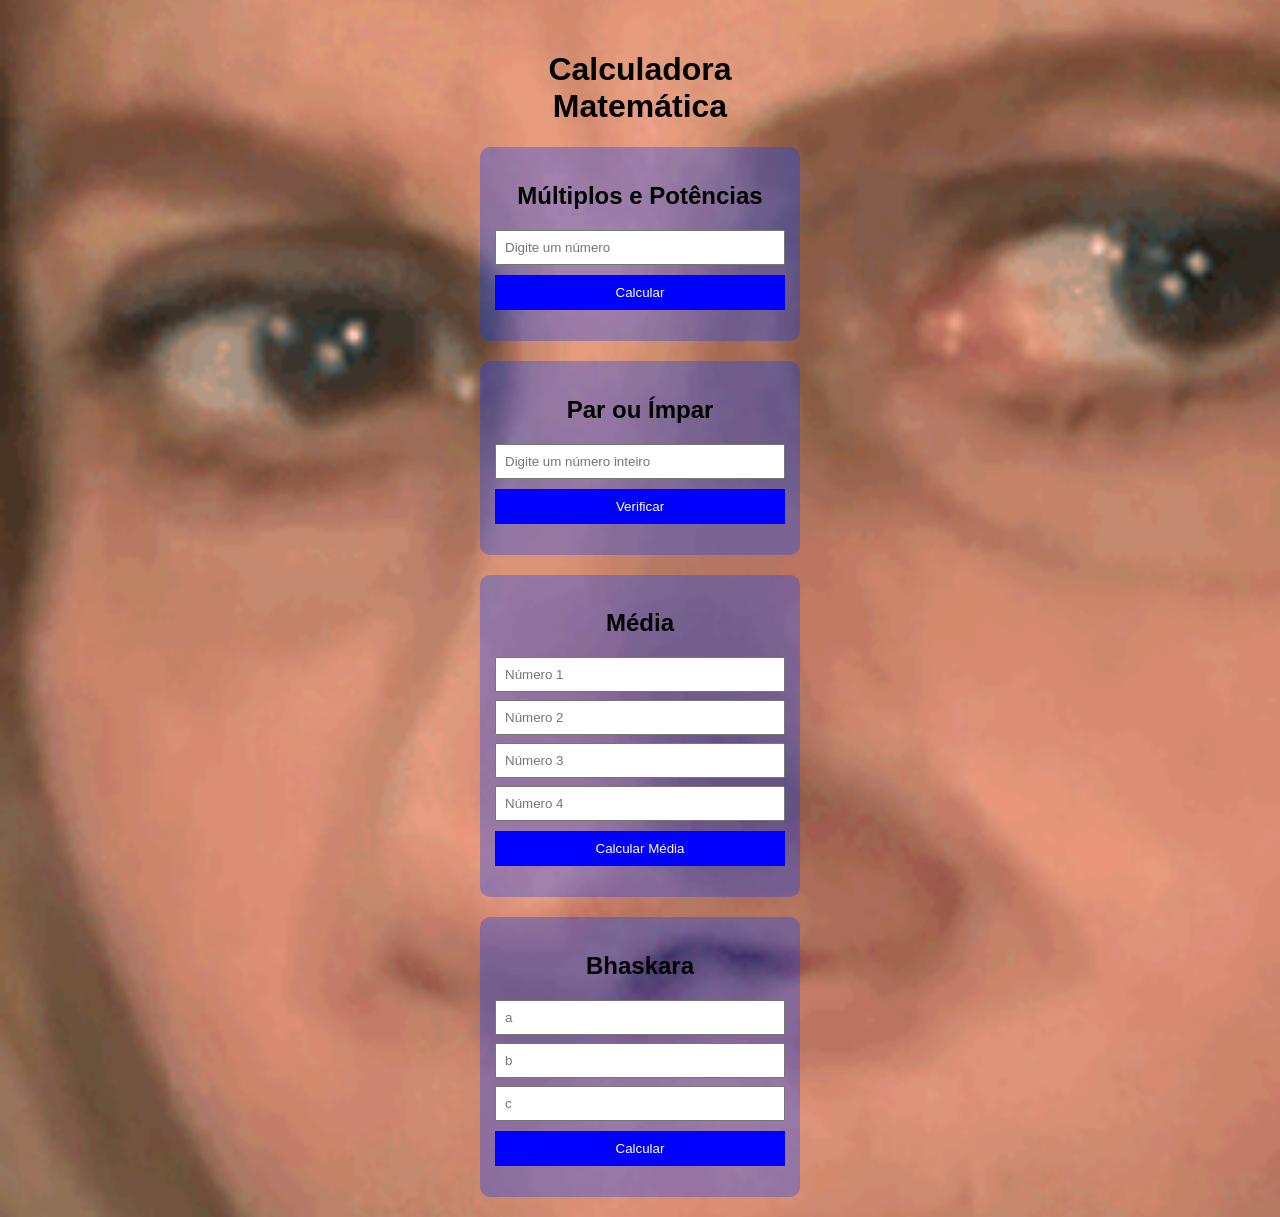
<file: Calculadora/index.html>
<!DOCTYPE html>
<html>
<head>
  <title>Calculadora Completa</title>
  <link rel="stylesheet" href="style.css">
</head>
<body>
  <div class="container">
    <h1>Calculadora Matemática</h1>

    <!-- MULTIPLOS E POTÊNCIAS -->
    <div class="box">
      <h2>Múltiplos e Potências</h2>

      <input type="number" id="num1" placeholder="Digite um número">
      <button onclick="calcularTudo()">Calcular</button>

      <p id="resultado1"></p>
    </div>

    <!-- PAR OU ÍMPAR -->
    <div class="box">
      <h2>Par ou Ímpar</h2>

      <input type="number" id="numPar" placeholder="Digite um número inteiro">
      <button onclick="verificar()">Verificar</button>

      <p id="resultado2"></p>
    </div>

    <!-- MÉDIA -->
    <div class="box">
      <h2>Média</h2>

      <input type="number" id="m1" placeholder="Número 1">
      <input type="number" id="m2" placeholder="Número 2">
      <input type="number" id="m3" placeholder="Número 3">
      <input type="number" id="m4" placeholder="Número 4">

      <button onclick="media()">Calcular Média</button>

      <p id="resultado3"></p>
    </div>

    <!-- BHASKARA -->
    <div class="box">
      <h2>Bhaskara</h2>

      <input type="number" id="a" placeholder="a">
      <input type="number" id="b" placeholder="b">
      <input type="number" id="c" placeholder="c">

      <button onclick="bhaskara()">Calcular</button>

      <p id="resultado4"></p>
    </div>

  </div>

  <script src="script.js"></script>
</body>
</html>
</file>
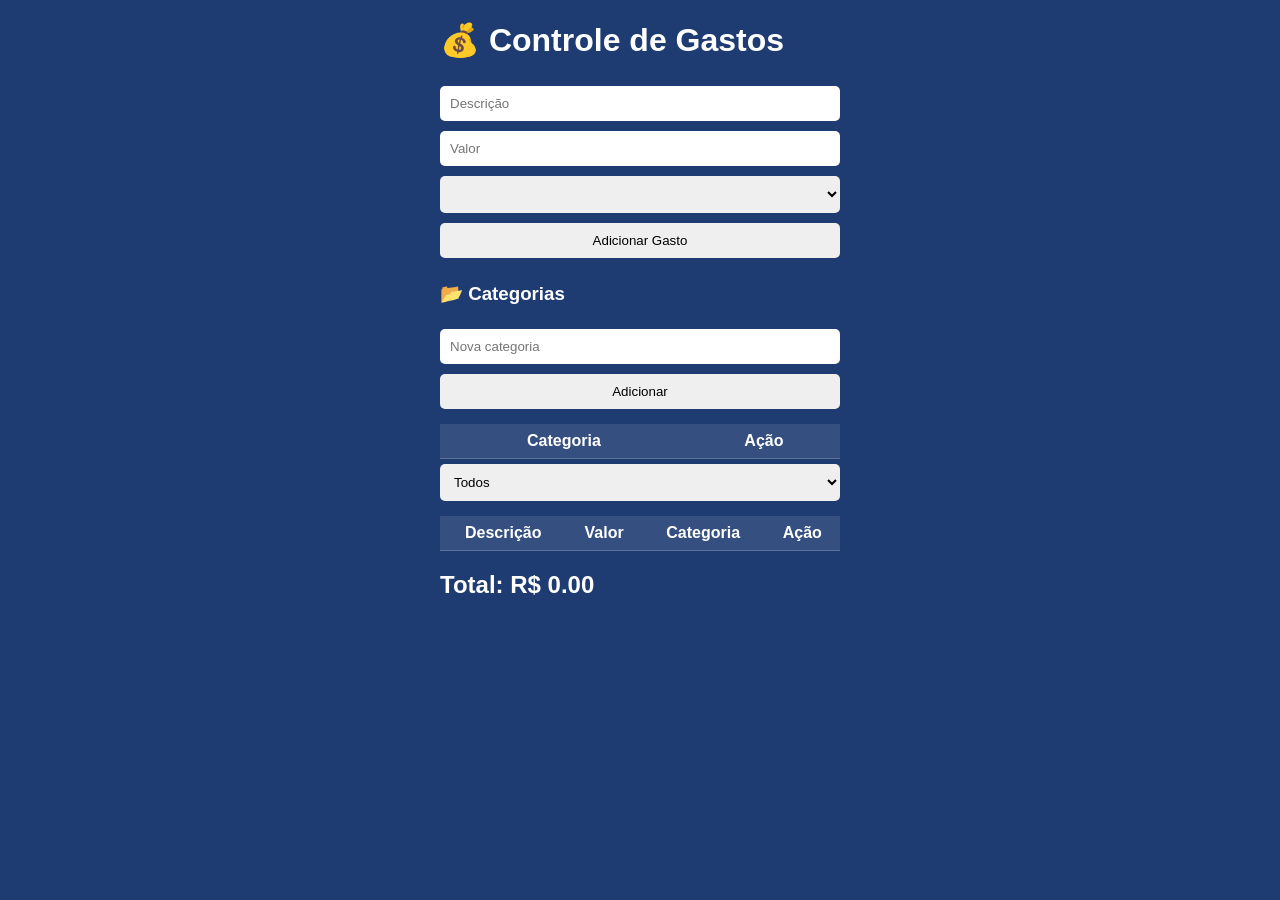
<file: Controle de Gastos Pessoais/index.html>
<!DOCTYPE html>
<html lang="pt-br">
<head>
  <meta charset="UTF-8">
  <title>Controle de Gastos</title>
  <link rel="stylesheet" href="styles.css">
</head>
<body>

<div class="container">
  <h1>💰 Controle de Gastos</h1>


  <form id="formGasto">
    <input type="text" id="descricao" placeholder="Descrição">
    <input type="number" id="valor" placeholder="Valor" step="0.01">

    <select id="categoria"></select>

    <button type="submit">Adicionar Gasto</button>
  </form>

  <div class="categoria-box">
    <h3>📂 Categorias</h3>

    <input type="text" id="novaCategoria" placeholder="Nova categoria">
    <button id="btnAddCategoria">Adicionar</button>

    <table id="tabelaCategorias">
      <thead>
        <tr>
          <th>Categoria</th>
          <th>Ação</th>
        </tr>
      </thead>
      <tbody></tbody>
    </table>
  </div>

  <select id="filtroCategoria"></select>

  <table id="tabelaGastos">
    <thead>
      <tr>
        <th>Descrição</th>
        <th>Valor</th>
        <th>Categoria</th>
        <th>Ação</th>
      </tr>
    </thead>
    <tbody></tbody>
  </table>

  <h2>Total: R$ <span id="total">0.00</span></h2>
</div>

<script src="script.js"></script>
</body>
</html>
</file>
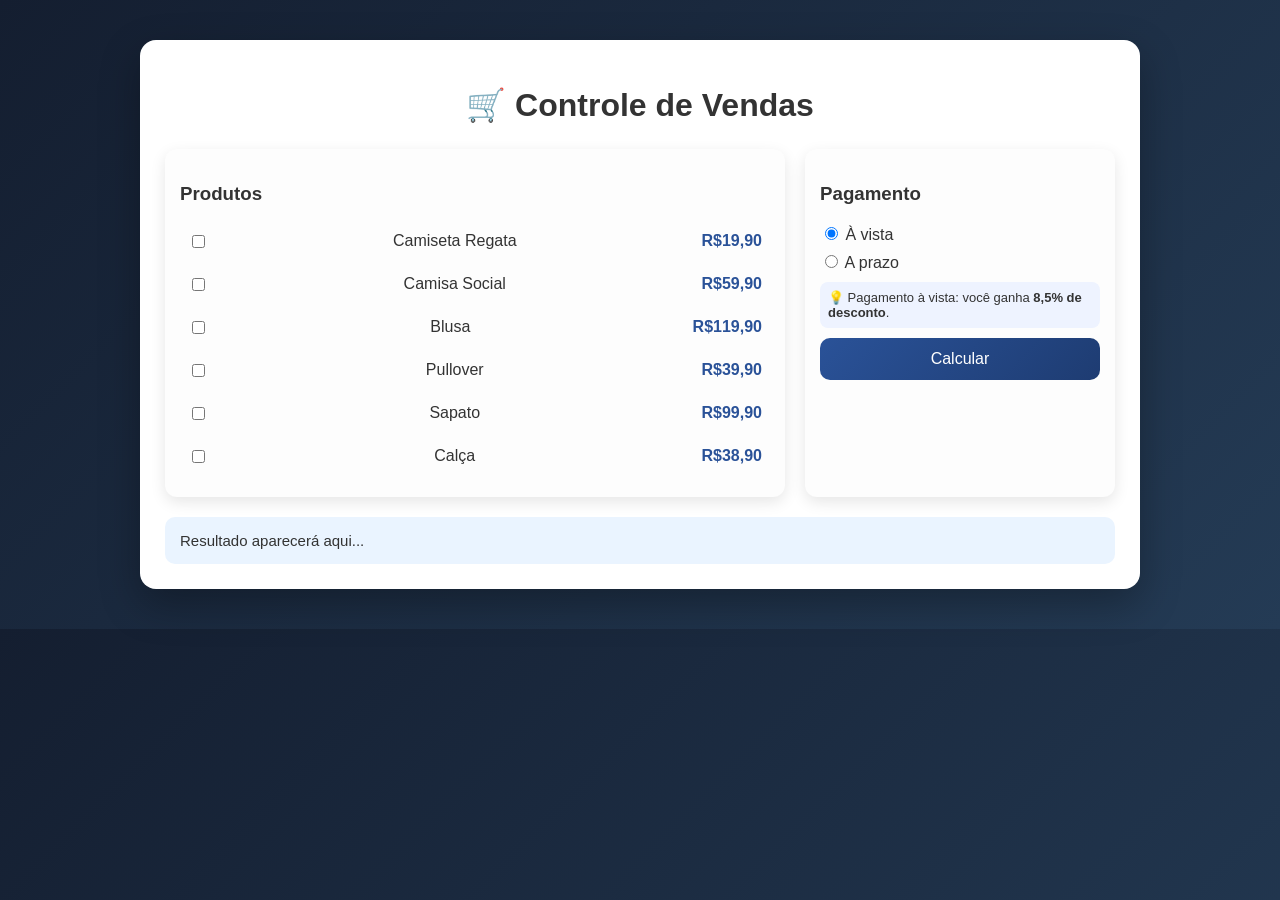
<file: Exercício Prático 2/index.html>
<!DOCTYPE html>
<html lang="pt-BR">
<head>
  <meta charset="UTF-8">
  <meta name="viewport" content="width=device-width, initial-scale=1.0">
  <title>Controle de Vendas</title>
  <link rel="stylesheet" href="styles.css">
</head>
<body>

<div class="container">
  <h1>🛒 Controle de Vendas</h1>

  <div class="grid">

    <div class="card produtos">
      <h3>Produtos</h3>
      <label><input type="checkbox" value="19.9"> Camiseta Regata <span>R$19,90</span></label>
      <label><input type="checkbox" value="59.9"> Camisa Social <span>R$59,90</span></label>
      <label><input type="checkbox" value="119.9"> Blusa <span>R$119,90</span></label>
      <label><input type="checkbox" value="39.9"> Pullover <span>R$39,90</span></label>
      <label><input type="checkbox" value="99.9"> Sapato <span>R$99,90</span></label>
      <label><input type="checkbox" value="38.9"> Calça <span>R$38,90</span></label>
    </div>

    <div class="card pagamento">
      <h3>Pagamento</h3>

      <label><input type="radio" name="pagamento" value="avista" checked onchange="atualizarUI()"> À vista</label>
      <label><input type="radio" name="pagamento" value="aprazo" onchange="atualizarUI()"> A prazo</label>

      <div id="infoPagamento" class="info"></div>

      <div id="parcelasBox">
        Parcelas:
        <select id="parcelas">
          <option value="2">2x</option>
          <option value="3">3x</option>
          <option value="4">4x</option>
          <option value="5">5x</option>
        </select>
      </div>

      <button onclick="calcular()">Calcular</button>
    </div>

  </div>

  <div class="resultado" id="resultado">
    Resultado aparecerá aqui...
  </div>
</div>

<script src="script.js"></script>
</body>
</html>
</file>
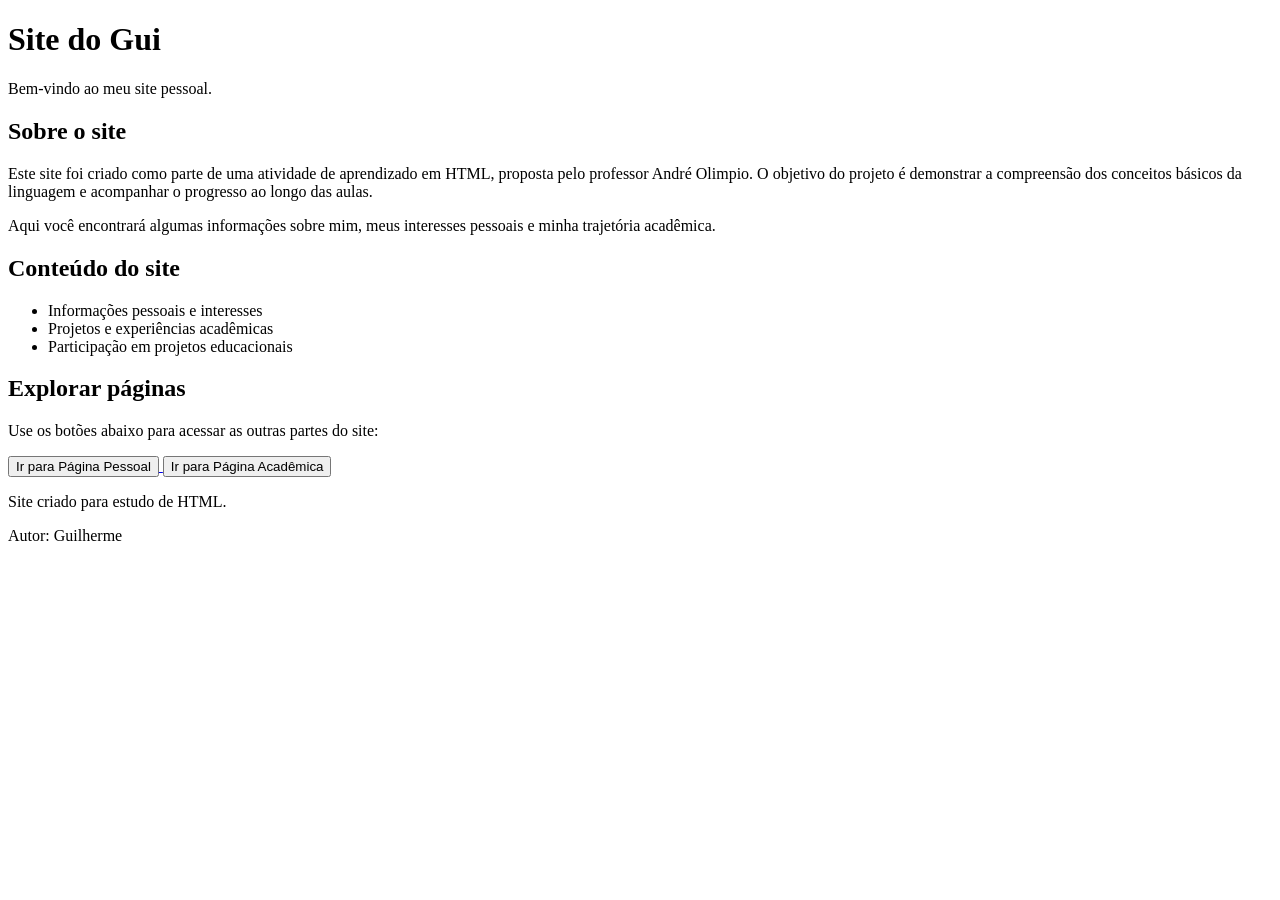
<file: PW3/index.html>
<!DOCTYPE html>
<html lang="pt-br">

<head>
    <meta charset="UTF-8">
    <meta name="viewport" content="width=device-width, initial-scale=1.0">
    <title>Projeto de PW</title>
</head>

<body>

    <header>

        <h1>Site do Gui</h1>
        <p>Bem-vindo ao meu site pessoal.</p>

    </header>

    <main>

        <section>

            <h2>Sobre o site</h2>

            <p>
                Este site foi criado como parte de uma atividade de aprendizado em HTML,
                proposta pelo professor André Olimpio. O objetivo do projeto é
                demonstrar a compreensão dos conceitos básicos da linguagem
                e acompanhar o progresso ao longo das aulas.
            </p>

            <p>
                Aqui você encontrará algumas informações sobre mim,
                meus interesses pessoais e minha trajetória acadêmica.
            </p>

        </section>


        <section>

            <h2>Conteúdo do site</h2>

            <ul>
                <li>Informações pessoais e interesses</li>
                <li>Projetos e experiências acadêmicas</li>
                <li>Participação em projetos educacionais</li>
            </ul>

        </section>


        <section>

            <h2>Explorar páginas</h2>

            <p>Use os botões abaixo para acessar as outras partes do site:</p>

            <a href="pessoal.html">
                <button>Ir para Página Pessoal</button>
            </a>

            <a href="academico.html">
                <button>Ir para Página Acadêmica</button>
            </a>

        </section>

    </main>


    <footer>

        <p>Site criado para estudo de HTML.</p>
        <p>Autor: Guilherme</p>

    </footer>

</body>

</html>
</file>
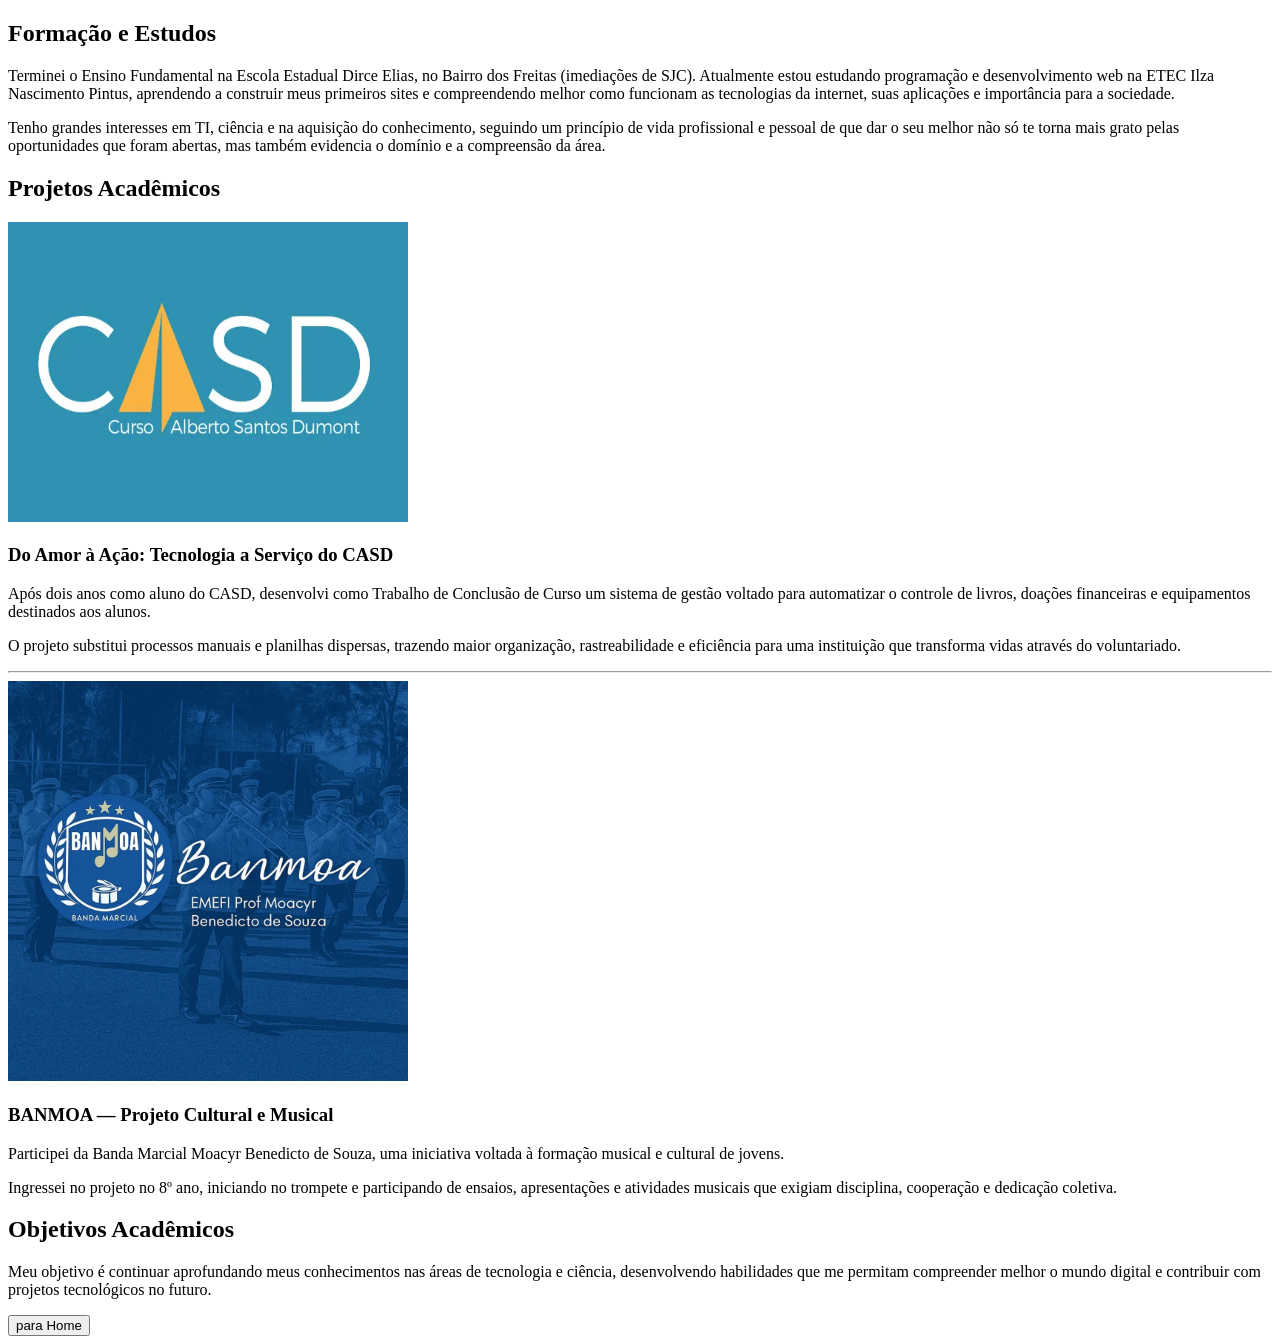
<file: PW3/academico.html>
<!DOCTYPE html>
<html lang="pt-br">
<head>
    <meta charset="UTF-8">
    <meta name="viewport" content="width=device-width, initial-scale=1.0">
    <title>Competências</title>
</head>
<body>

    <section>

        <h2>Formação e Estudos</h2>

    <p>
        Terminei o Ensino Fundamental na Escola Estadual Dirce Elias, no Bairro dos Freitas
        (imediações de SJC). Atualmente estou estudando programação e desenvolvimento web na ETEC Ilza Nascimento Pintus,
        aprendendo a construir meus primeiros sites e compreendendo
        melhor como funcionam as tecnologias da internet, suas aplicações e importância para a sociedade.
    </p>

    <p>
        Tenho grandes interesses em TI, ciência e na aquisição do conhecimento,
        seguindo um princípio de vida profissional e pessoal de que dar o seu melhor
        não só te torna mais grato pelas oportunidades que foram abertas, mas também
        evidencia o domínio e a compreensão da área.
    </p>

    </section>


    <section id="projetos">

        <h2>Projetos Acadêmicos</h2>

        <img src="img/logo_casd.jpeg" alt="Logo do CASD" width="400" height="300">

        <h3>Do Amor à Ação: Tecnologia a Serviço do CASD</h3>

        <p>
            Após dois anos como aluno do CASD, desenvolvi como Trabalho de Conclusão
            de Curso um sistema de gestão voltado para automatizar o controle de
            livros, doações financeiras e equipamentos destinados aos alunos.
        </p>

        <p>
            O projeto substitui processos manuais e planilhas dispersas, trazendo
            maior organização, rastreabilidade e eficiência para uma instituição
            que transforma vidas através do voluntariado.
        </p>

        <hr>

        <img src="img/banmoa.jpeg" alt="Logo do BANMOA" width="400" height="400">

        <h3>BANMOA — Projeto Cultural e Musical</h3>

        <p>
            Participei da Banda Marcial Moacyr Benedicto de Souza, uma iniciativa
            voltada à formação musical e cultural de jovens.
        </p>

        <p>
            Ingressei no projeto no 8º ano, iniciando no trompete e participando
            de ensaios, apresentações e atividades musicais que exigiam disciplina,
            cooperação e dedicação coletiva.
        </p>

    </section>

    <section>

        <h2>Objetivos Acadêmicos</h2>

        <p>
            Meu objetivo é continuar aprofundando meus conhecimentos nas áreas
            de tecnologia e ciência, desenvolvendo habilidades que me permitam
            compreender melhor o mundo digital e contribuir com projetos
            tecnológicos no futuro.
        </p>

    </section>

        <a href="index.html">
            <button>para Home</button>
        </a>

</body>
</html>
</file>
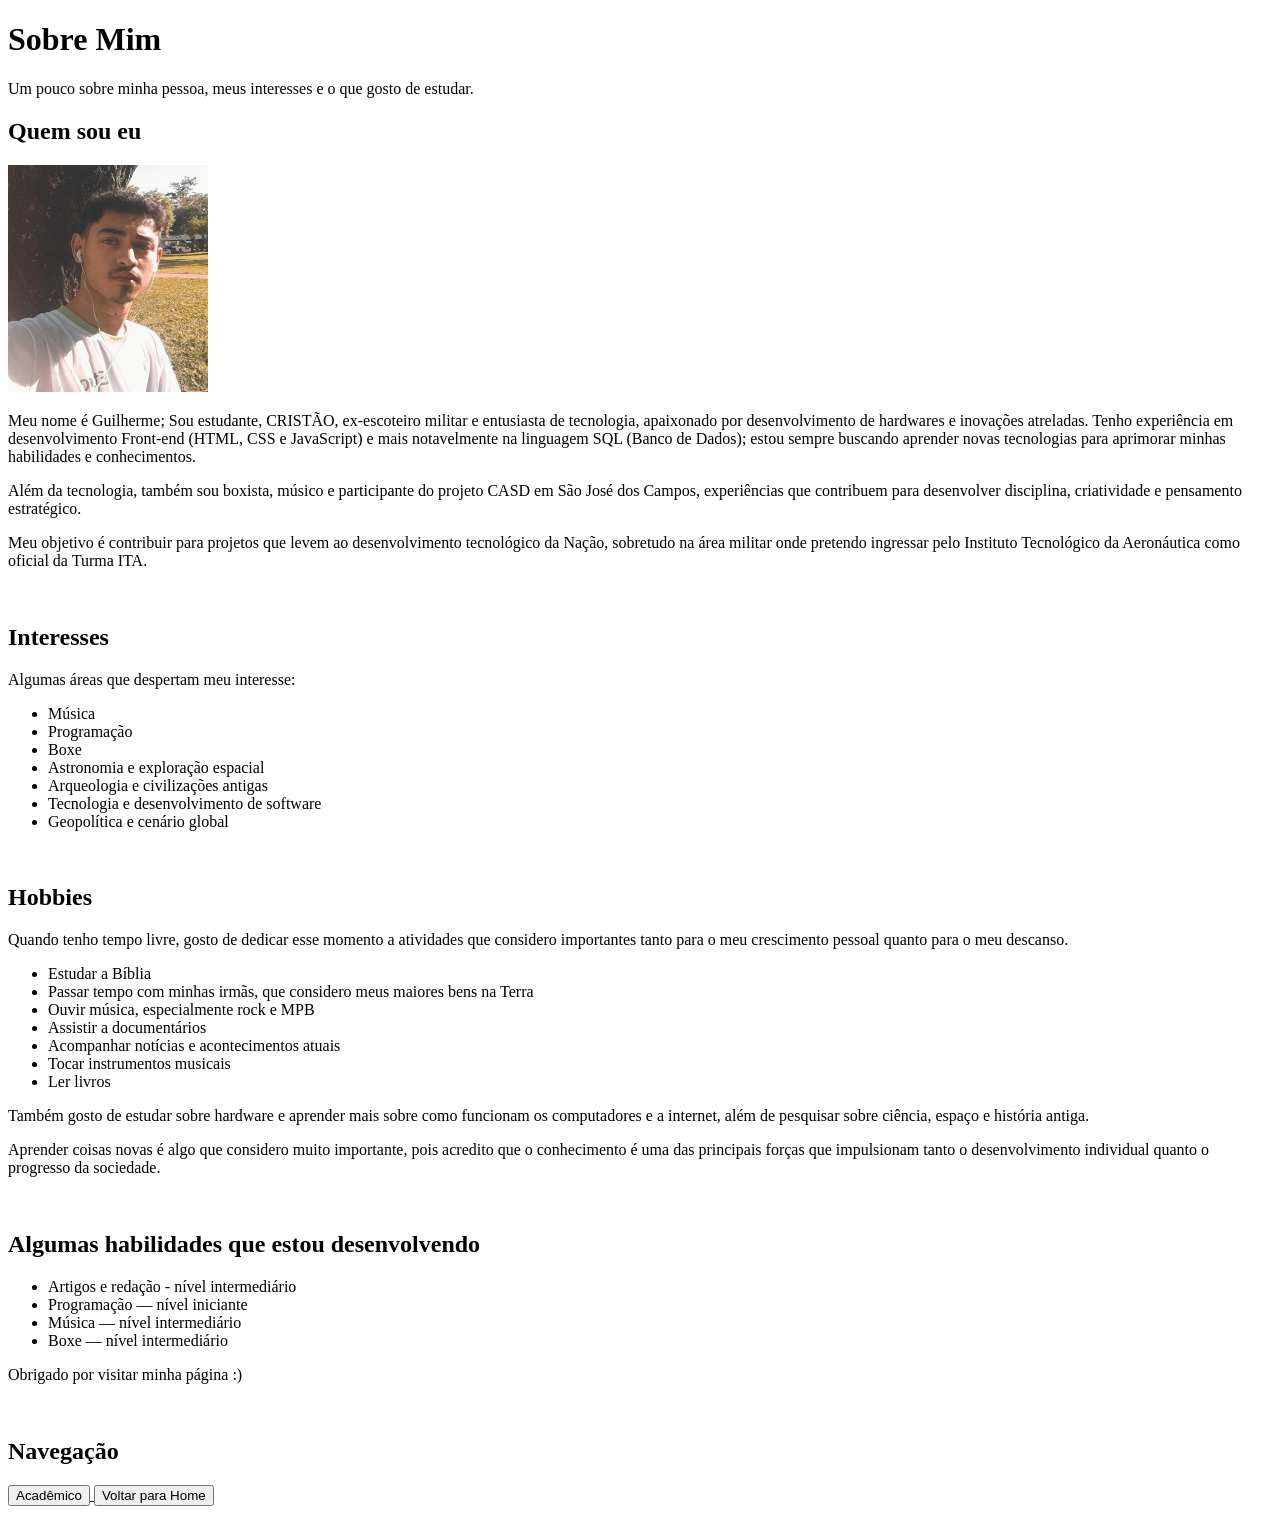
<file: PW3/pessoal.html>
<!DOCTYPE html>
<html lang="pt-br">
<head>
    <meta charset="UTF-8">
    <meta name="viewport" content="width=device-width, initial-scale=1.0">
    <title>Sobre Mim</title>
</head>
 <body>

    <header>

        <h1>Sobre Mim</h1>
        <p>Um pouco sobre minha pessoa, meus interesses e o que gosto de estudar.</p>

    </header>

    <main>


        <section>

            <h2>Quem sou eu</h2>
            <img src="img/eu.jpeg" alt="Foto minha" width="200">

            <p>
                Meu nome é Guilherme; Sou estudante, CRISTÃO, ex-escoteiro militar e entusiasta de tecnologia, apaixonado por 
                desenvolvimento de hardwares e inovações atreladas. Tenho experiência
                em desenvolvimento Front-end (HTML, CSS e JavaScript) e mais notavelmente 
                na linguagem SQL (Banco de Dados); estou sempre buscando aprender novas 
                tecnologias para aprimorar minhas habilidades e conhecimentos. 
            </p>    


            <p>
                Além da tecnologia, também sou boxista, músico e participante do projeto
                CASD em São José dos Campos, experiências que contribuem para desenvolver
                disciplina, criatividade e pensamento estratégico.
            </p>

            <p>
                Meu objetivo é contribuir para projetos que levem ao desenvolvimento 
                tecnológico da Nação, sobretudo na área militar onde pretendo ingressar 
                pelo Instituto Tecnológico da Aeronáutica como oficial da Turma ITA. 
            </p>

        </section>

        <br>

        <section>

            <h2>Interesses</h2>

            <p>Algumas áreas que despertam meu interesse:</p>

            <ul>
                <li>Música</li>
                <li>Programação</li>
                <li>Boxe</li>
                <li>Astronomia e exploração espacial</li>
                <li>Arqueologia e civilizações antigas</li>
                <li>Tecnologia e desenvolvimento de software</li>
                <li>Geopolítica e cenário global</li>
            </ul>

        </section>

        <br>

        <section>

            <h2>Hobbies</h2>

            <p>
                Quando tenho tempo livre, gosto de dedicar esse momento a atividades que considero
                importantes tanto para o meu crescimento pessoal quanto para o meu descanso.
            </p>

            <ul>
                <li>Estudar a Bíblia</li>
                <li>Passar tempo com minhas irmãs, que considero meus maiores bens na Terra</li>
                <li>Ouvir música, especialmente rock e MPB</li>
                <li>Assistir a documentários</li>
                <li>Acompanhar notícias e acontecimentos atuais</li>
                <li>Tocar instrumentos musicais</li>
                <li>Ler livros</li>
            </ul>

            <p>
                Também gosto de estudar sobre hardware e aprender mais sobre como funcionam os
                computadores e a internet, além de pesquisar sobre ciência, espaço e história antiga.
            </p>

            <p>
                Aprender coisas novas é algo que considero muito importante, pois acredito que o
                conhecimento é uma das principais forças que impulsionam tanto o desenvolvimento
                individual quanto o progresso da sociedade.
            </p>

        </section>
            
        <br>

        <section>

            <h2>Algumas habilidades que estou desenvolvendo</h2>

            <ul>
                <li>Artigos e redação - nível intermediário</li>
                <li>Programação — nível iniciante</li>
                <li>Música — nível intermediário</li>
                <li>Boxe — nível intermediário</li>
            </ul>

        </section>

    </main>

    <footer>

        <p>Obrigado por visitar minha página :)</p>

        <br>

        <nav>

        <h2>Navegação</h2>
            
        <nav>
            <a href="academico.html">
                    <button>Acadêmico</button>
            </a>

            <a href="index.html">
                    <button>Voltar para Home</button>
            </a>
        </nav>

    </footer>

</body>
</html>
</file>
<file: Calculadora/style.css>
body {
  font-family: Arial;
  margin: 0;

  background-image: url("math-calculate.gif");
  background-position: center;
  background-size: cover;
}

.container {
  width: 320px;
  margin: auto;
  padding-top: 30px;
  text-align: center;
}

.box {
  background-color: rgba(0, 60, 255, 0.322);
  margin-bottom: 20px;
  padding: 15px;
  border-radius: 10px;
}

input {
  width: 100%;
  margin-top: 8px;
  padding: 8px;
  display: block;
}


button {
  width: 100%;
  margin-top: 10px;
  padding: 10px;
  background-color: blue;
  color: white;
  border: none;
}

p {
  margin-top: 10px;
  font-weight: bold;
}

* {
  box-sizing: border-box;
}
</file>
<file: Controle de Gastos Pessoais/styles.css>
* {
  box-sizing: border-box;
}

body {
  font-family: Arial;
  background: #1e3c72;
  color: white;
}

.container {
  width: 400px;
  margin: auto;
}

input, select, button {
  width: 100%;
  margin: 5px 0;
  padding: 10px;
  border-radius: 5px;
  border: none;
}

table {
  width: 100%;
  margin-top: 10px;
  border-collapse: collapse;
  background: rgba(255,255,255,0.1);
}

th, td {
  padding: 8px;
  text-align: center;
  border-bottom: 1px solid rgba(255,255,255,0.2);
}

button {
  cursor: pointer;
}

.remover {
  background: red;
  color: white;
}

.categoria-box {
  margin-top: 20px;
}
</file>
<file: Exercício Prático 2/styles.css>
body {
  font-family: 'Segoe UI', Arial, sans-serif;
  background: linear-gradient(135deg, #141e30, #243b55);
  margin: 0;
  color: #333;
}

.container {
  max-width: 950px;
  margin: 40px auto;
  background: #fff;
  padding: 25px;
  border-radius: 16px;
  box-shadow: 0 15px 40px rgba(0,0,0,0.3);
}

h1 {
  text-align: center;
  margin-bottom: 25px;
}

.grid {
  display: grid;
  grid-template-columns: 2fr 1fr;
  gap: 20px;
}

.card {
  background: #fdfdfd;
  padding: 15px;
  border-radius: 12px;
  box-shadow: 0 5px 15px rgba(0,0,0,0.1);
}

.produtos label {
  display: flex;
  justify-content: space-between;
  margin-bottom: 8px;
  padding: 8px;
  border-radius: 8px;
  cursor: pointer;
}

.produtos label:hover {
  background: #eef3ff;
}

.produtos span {
  font-weight: bold;
  color: #2a5298;
}

.pagamento label {
  display: block;
  margin-bottom: 8px;
  cursor: pointer;
}

.info {
  font-size: 13px;
  background: #eef3ff;
  padding: 8px;
  border-radius: 8px;
  margin: 10px 0;
}

#parcelasBox {
  margin: 10px 0;
}

select {
  padding: 5px;
  border-radius: 6px;
}

button {
  width: 100%;
  padding: 12px;
  background: linear-gradient(135deg, #2a5298, #1e3c72);
  color: white;
  border: none;
  border-radius: 10px;
  font-size: 16px;
  cursor: pointer;
  transition: 0.2s;
}

button:hover {
  transform: scale(1.03);
}

.resultado {
  margin-top: 20px;
  padding: 15px;
  background: #eaf4ff;
  border-radius: 10px;
  font-size: 15px;
}
</file>
